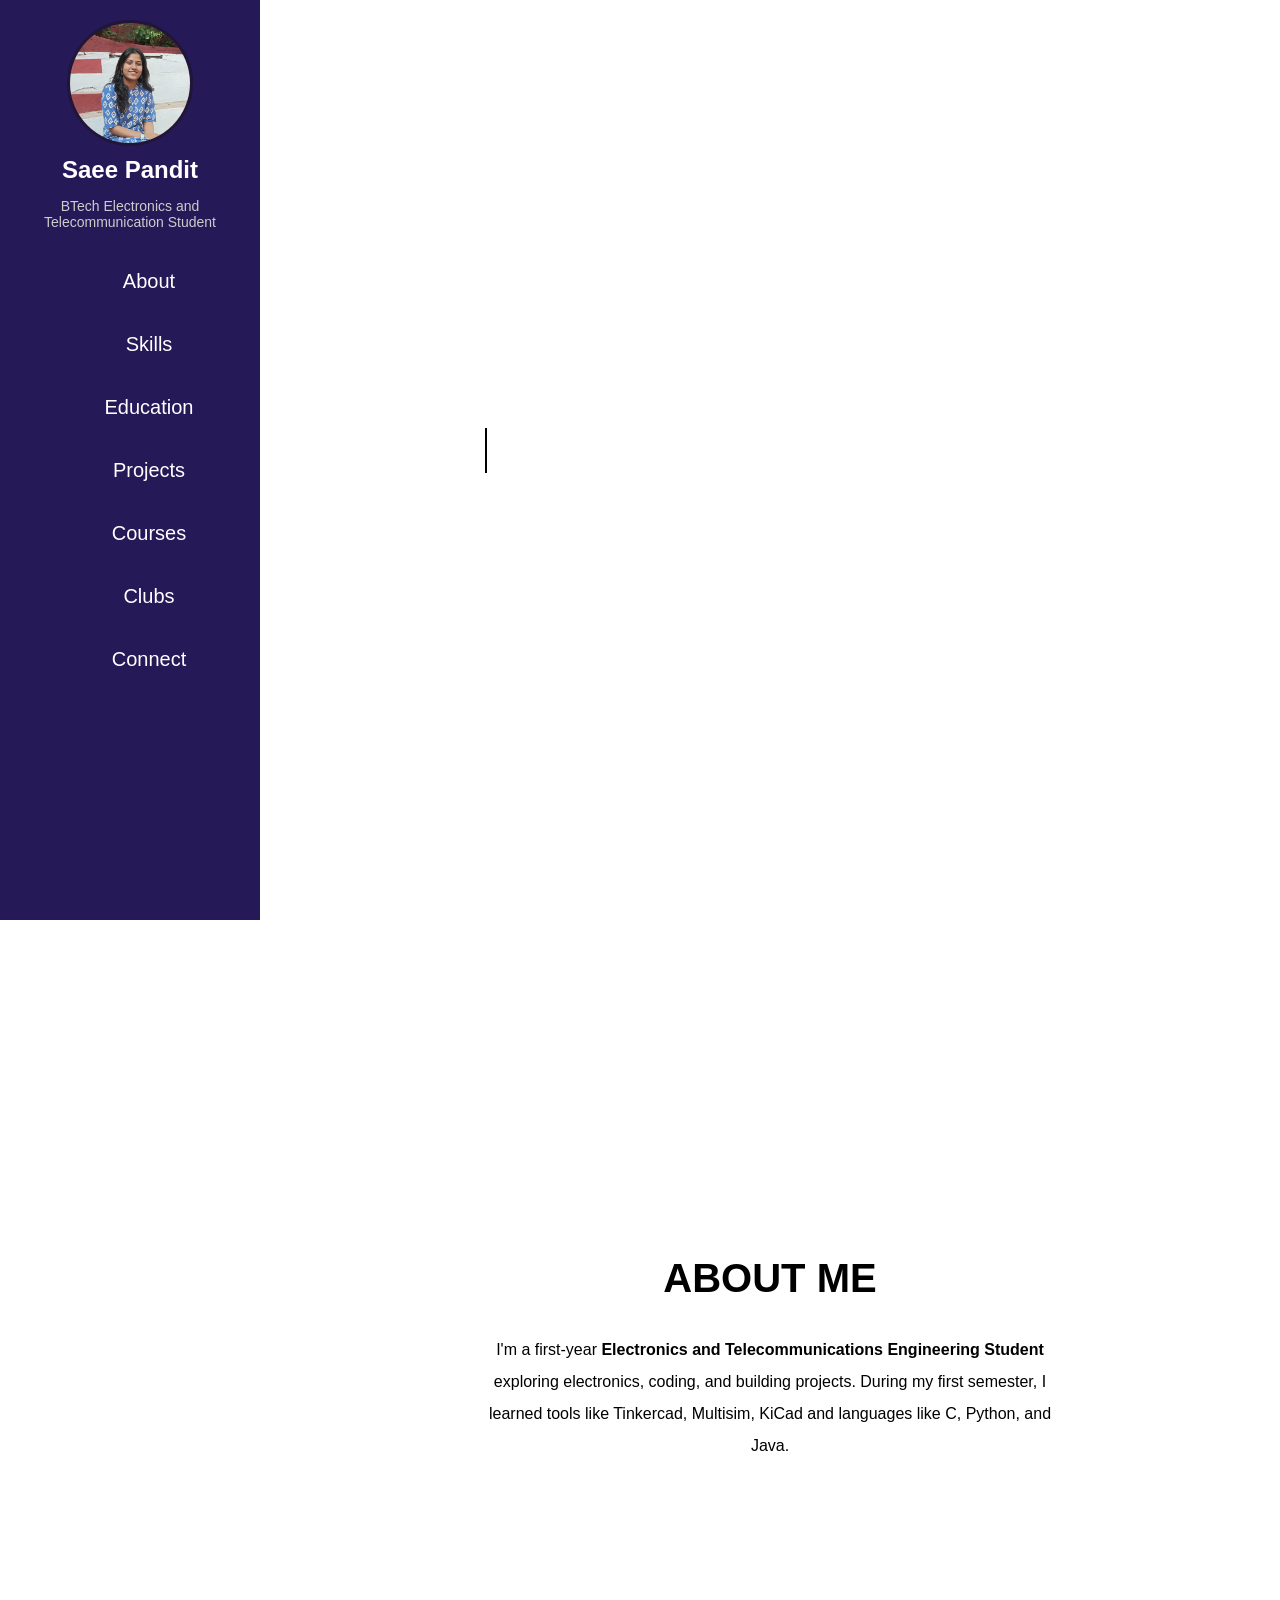
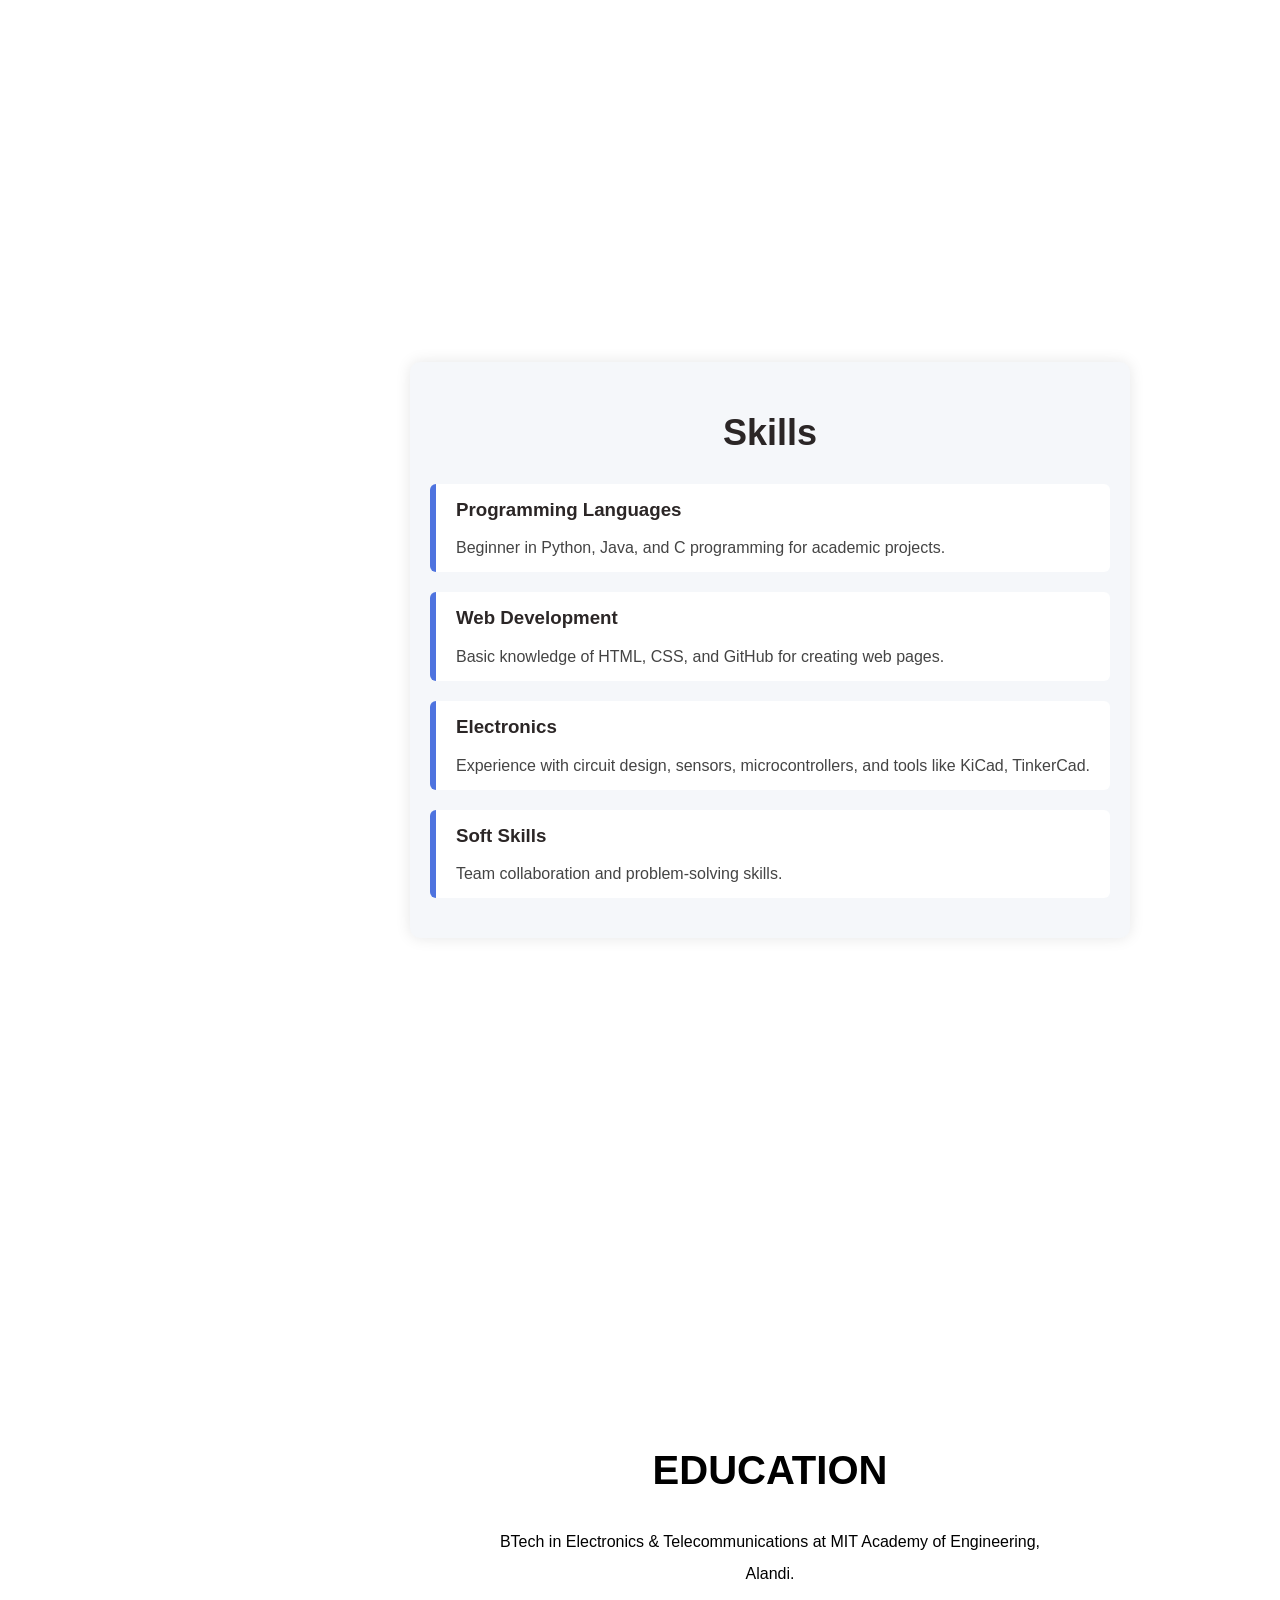
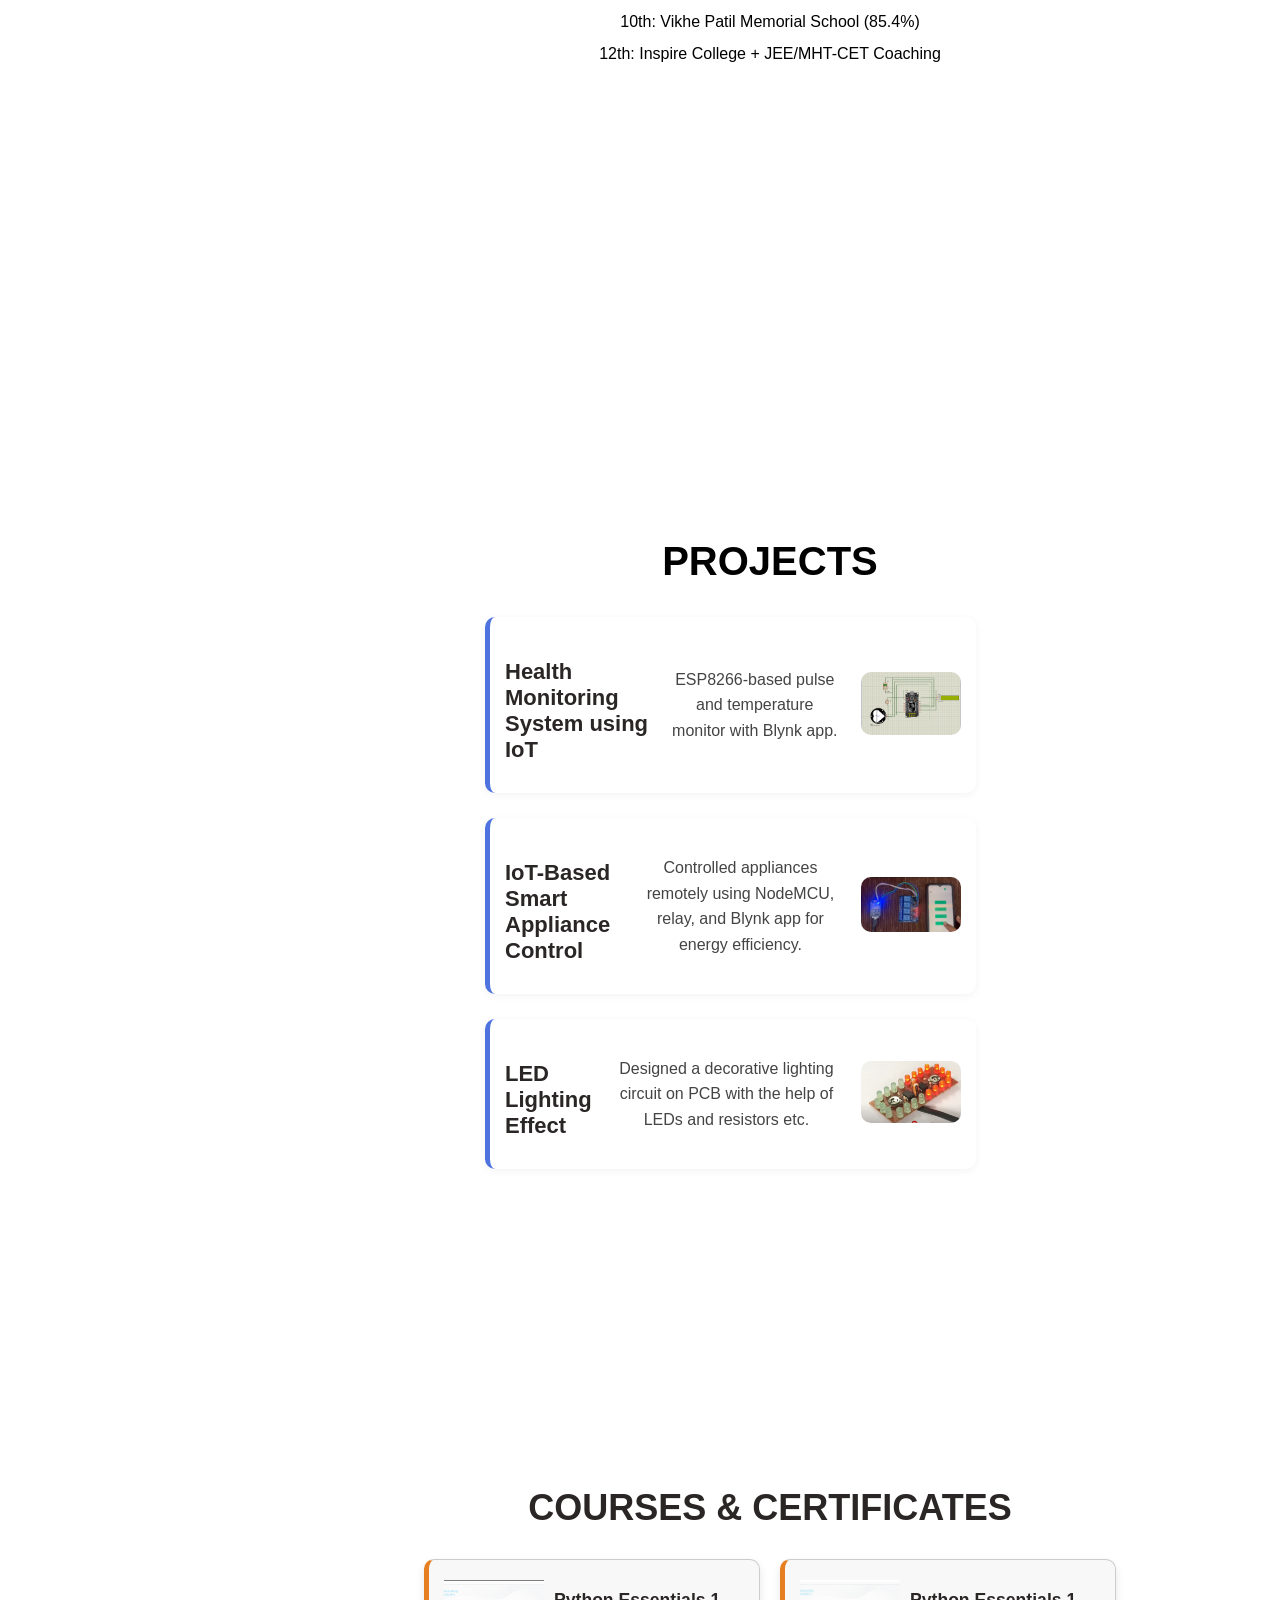
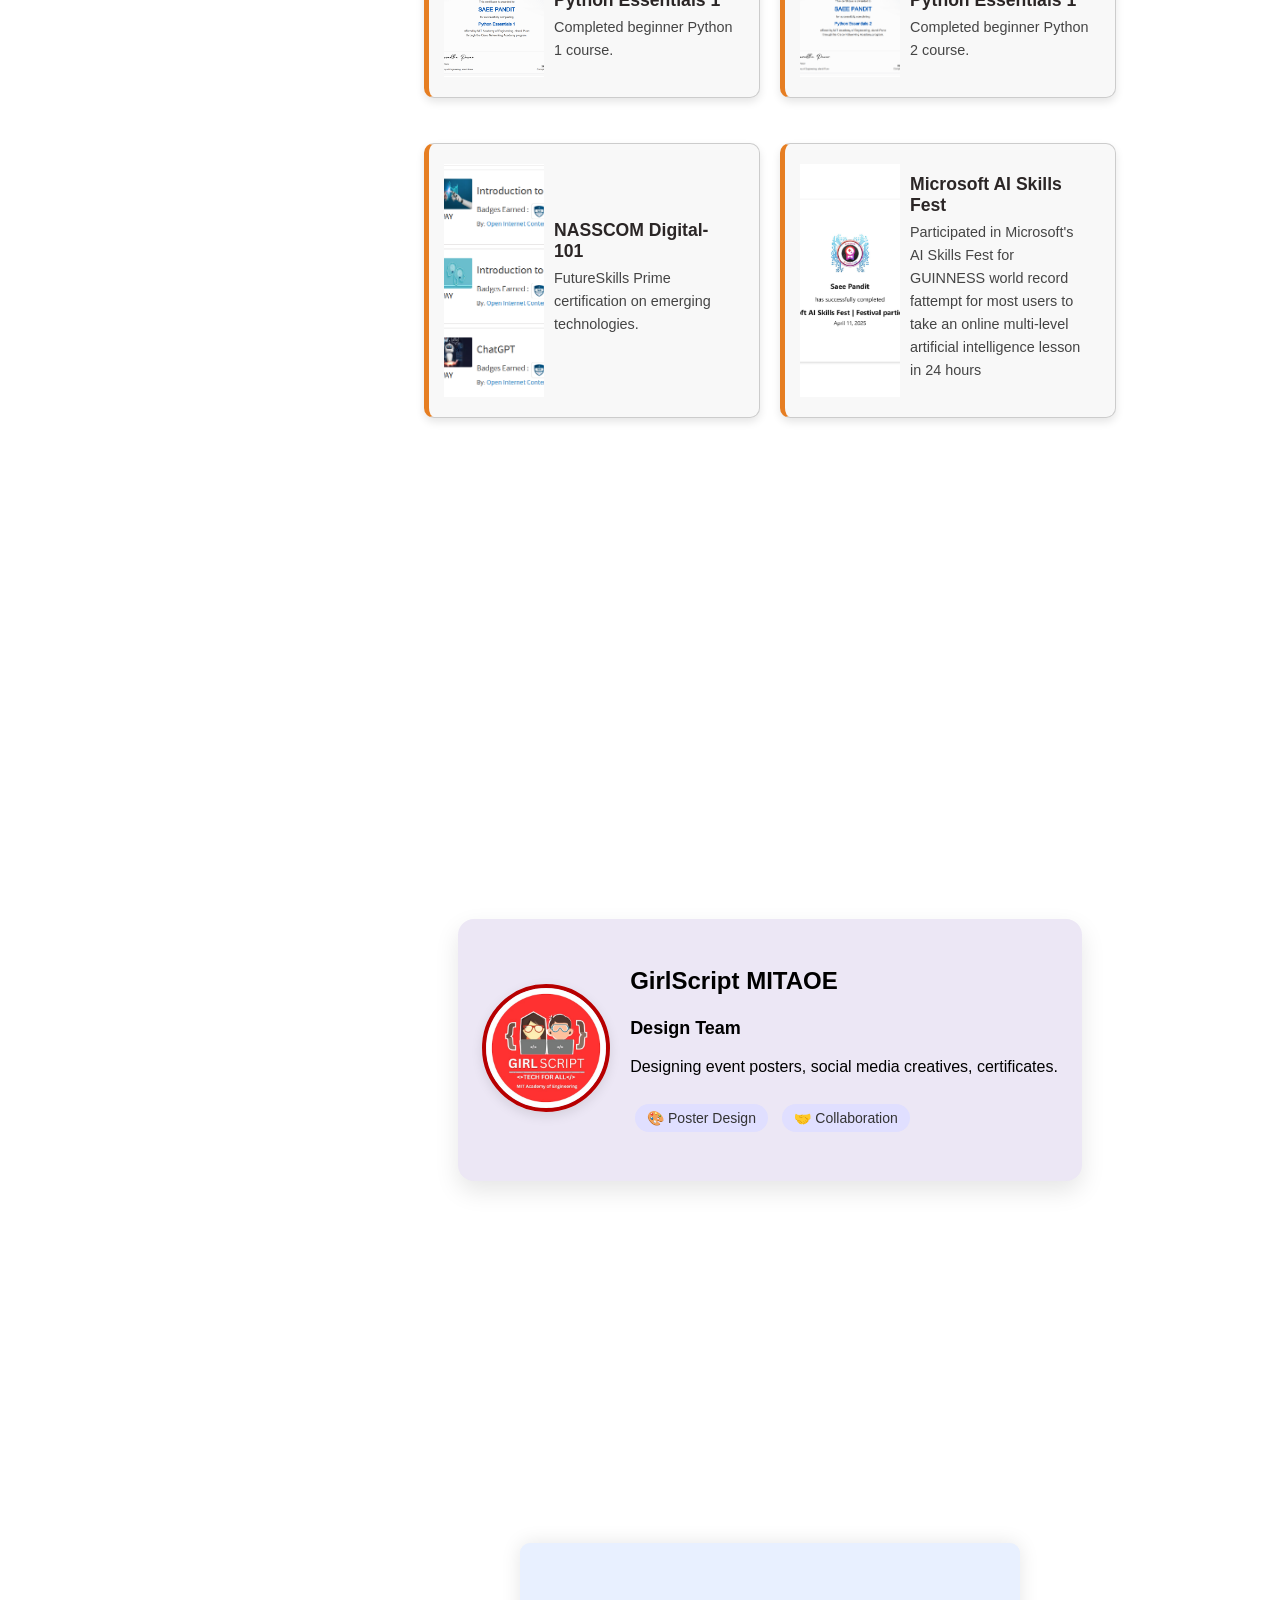
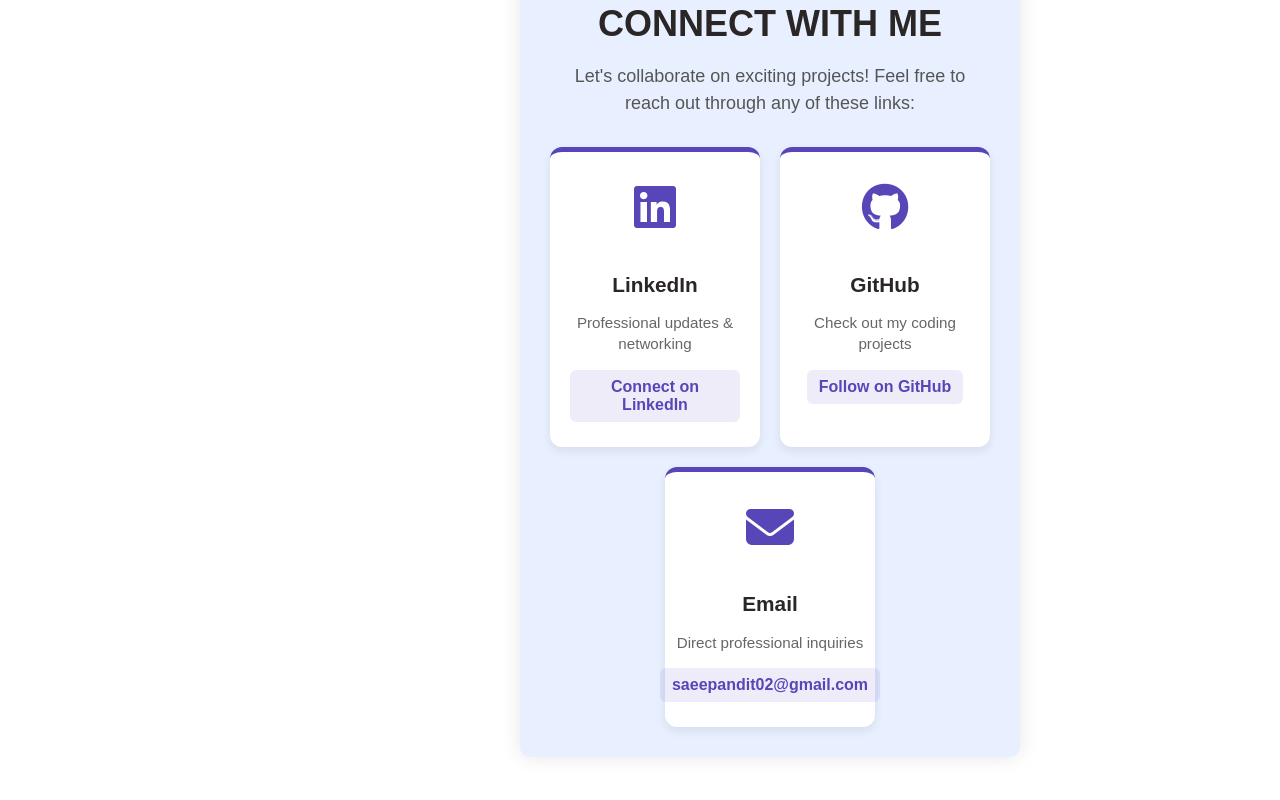
<file: index.html>
<!DOCTYPE html>
<html lang="en">
<head>
	<meta charset="UTF-8">
	<title>Saee Pandit</title>
	<link href="sidebarportfolio.css" rel="stylesheet">
	<style>
		html {
			scroll-behavior: smooth;
		}
	</style>
</head>
<head>
  <link rel="stylesheet" href="https://cdnjs.cloudflare.com/ajax/libs/font-awesome/6.4.0/css/all.min.css">
</head>

<body>
	<nav class="sidebar">
		<div class="profile-pic-placeholder">
			<div class="photo-frame">
				<img src="image3.png" alt="Profile Picture">
			</div>
		</div>
		<h2 class="name">Saee Pandit</h2>
		<p class="title">BTech Electronics and Telecommunication Student</p>
		<ul>
			<li><a href="#about">About</a></li>
			<li><a href="#skills">Skills</a></li>
			<li><a href="#education">Education</a></li>
			<li><a href="#projects">Projects</a></li>
			<li><a href="#courses">Courses</a></li>
			<li><a href="#clubs">Clubs</a></li>
			<li><a href="#contact">Connect</a></li>
		</ul>
	</nav>

	<div class="wrapper">
		<div class="section" id="home">
			<div class="box-area">
				<h1 class="typing-effect centered-text">DIGITAL PORTFOLIO</h1>
			</div>
		</div>

		<div class="section" id="about">
			<div class="box-area">
				<h2>About Me</h2>
				<p>I'm a first-year <b>Electronics and Telecommunications Engineering Student</b> exploring electronics, coding, and building projects. During my first semester, I learned tools like Tinkercad, Multisim, KiCad and languages like C, Python, and Java.</p>
			</div>
		</div>

		<div class="section" id="skills">
			<div class="skills-section">
				<h2>Skills</h2>
				<div class="skill">
					<h3>Programming Languages</h3>
					<p>Beginner in Python, Java, and C programming for academic projects.</p>
				</div>
				<div class="skill">
					<h3>Web Development</h3>
					<p>Basic knowledge of HTML, CSS, and GitHub for creating web pages.</p>
				</div>
				<div class="skill">
					<h3>Electronics</h3>
					<p>Experience with circuit design, sensors, microcontrollers, and tools like KiCad, TinkerCad.</p>
				</div>
				<div class="skill">
					<h3>Soft Skills</h3>
					<p>Team collaboration and problem-solving skills.</p>
				</div>
			</div>
		</div>

		<div class="section" id="education">
			<div class="box-area">
				<h2>Education</h2>
				<p>BTech in Electronics & Telecommunications at MIT Academy of Engineering, Alandi.</p>
				<p>10th: Vikhe Patil Memorial School (85.4%)<br>12th: Inspire College + JEE/MHT-CET Coaching</p>
			</div>
		</div>

<div class="section" id="projects">
  <div class="box-area">
    <h2>Projects</h2>

    <div class="project-card">
      <div class="project-content">
        <h3>Health Monitoring System using IoT</h3>
        <p>ESP8266-based pulse and temperature monitor with Blynk app.</p>
      </div>
      <div class="project-image">
        <img src="iot.jpg" alt="Health Monitoring Image" />
      </div>
    </div>

    <div class="project-card">
      <div class="project-content">
        <h3>IoT-Based Smart Appliance Control</h3>
        <p>Controlled appliances remotely using NodeMCU, relay, and Blynk app for energy efficiency.</p>
      </div>
      <div class="project-image">
        <img src="iotproject.png" alt="Smart Appliance Control Image" />
      </div>
    </div>

    <div class="project-card">
      <div class="project-content">
        <h3>LED Lighting Effect</h3>
        <p>Designed a decorative lighting circuit on PCB with the help of LEDs and resistors etc.</p>
      </div>
      <div class="project-image">
        <img src="ledeffect.png" alt="LED Lighting Image" />
      </div>
    </div>
  </div>
</div>

		<div class="section" id="courses">
			<div class="projects-courses">
				<h2>Courses & Certificates</h2>
				<div class="courses-container">
					<div class="course-card">
						<div class="course-image">
							<img src="python1.png" alt="Python Course">
						</div>
						<div class="course-details">
							<h3>Python Essentials 1 </h3>
							<p>Completed beginner Python 1 course.</p>
						</div>
					</div>

					<div class="course-card">
						<div class="course-image">
							<img src="python2.png" alt="Python Course">
						</div>
						<div class="course-details">
							<h3>Python Essentials 1 </h3>
							<p>Completed beginner Python 2 course.</p>
						</div>
					</div>

					<div class="course-card">
						<div class="course-image">
							<img src="image4.png" alt="KiCad Course">
						</div>
						<div class="course-details">
							<h3>NASSCOM Digital-101</h3>
							<p>FutureSkills Prime certification on emerging technologies.</p>
						</div>
					</div>

					<div class="course-card">
						<div class="course-image">
							<img src="certificate.jpg" alt="Microsoft AI skills Fest">
						</div>
						<div class="course-details">
							<h3>Microsoft AI Skills Fest</h3>
							<p>Participated in Microsoft's AI Skills Fest for GUINNESS world record fattempt for most users to take an online multi-level artificial intelligence lesson in 24 hours</p>
						</div>
					</div>
				</div>
			</div>
		</div>

		<div class="section" id="clubs">
			<div class="club-card">
				<div class="card-image">
					<img src="gslogo.png" alt="Club Image" />
				</div>
				<div class="card-content">
					<h3>GirlScript MITAOE</h3>
					<h4>Design Team</h4>
					<p>Designing event posters, social media creatives, certificates.</p>
					<div class="tags">
						<span class="tag">🎨 Poster Design</span>
						<span class="tag">🤝 Collaboration</span>
					</div>
				</div>
			</div>
		</div>

		<div class="section" id="contact">
    <div class="section" id="contact">
    <div class="contact-section">
        <h2>Connect With Me</h2>
        <p class="contact-intro">Let's collaborate on exciting projects! Feel free to reach out through any of these links:</p>
        
        <div class="contact-cards-container">
            <!-- LinkedIn Card -->
            <div class="contact-card">
                <div class="contact-icon">
                    <i class="fab fa-linkedin fa-3x"></i>
                </div>
                <div class="contact-info">
                    <h3>LinkedIn</h3>
                    <p>Professional updates & networking</p>
                    <a href="https://www.linkedin.com/in/saee-pandit-811321278" target="_blank" class="contact-link">Connect on LinkedIn</a>
                </div>
            </div>
            
            <!-- GitHub Card -->
            <div class="contact-card">
                <div class="contact-icon">
                    <i class="fab fa-github fa-3x"></i>
                </div>
                <div class="contact-info">
                    <h3>GitHub</h3>
                    <p>Check out my coding projects</p>
                    <a href="https://github.com/YOUR-USERNAME" target="_blank" class="contact-link">Follow on GitHub</a>
                </div>
            </div>
            
            <!-- Email Card -->
            <div class="contact-card">
                <div class="contact-icon">
                    <i class="fas fa-envelope fa-3x"></i>
                </div>
                <div class="contact-info">
                    <h3>Email</h3>
                    <p>Direct professional inquiries</p>
                    <a href="mailto:saeepandit02@gmail.com" class="contact-link">saeepandit02@gmail.com</a>
                </div>
            </div>
            
                </div>
            </div>
        </div>
    </div>
</div>
</section>

</div>

			</div>
		</div>
	</div>
</body>
</html>
</file>
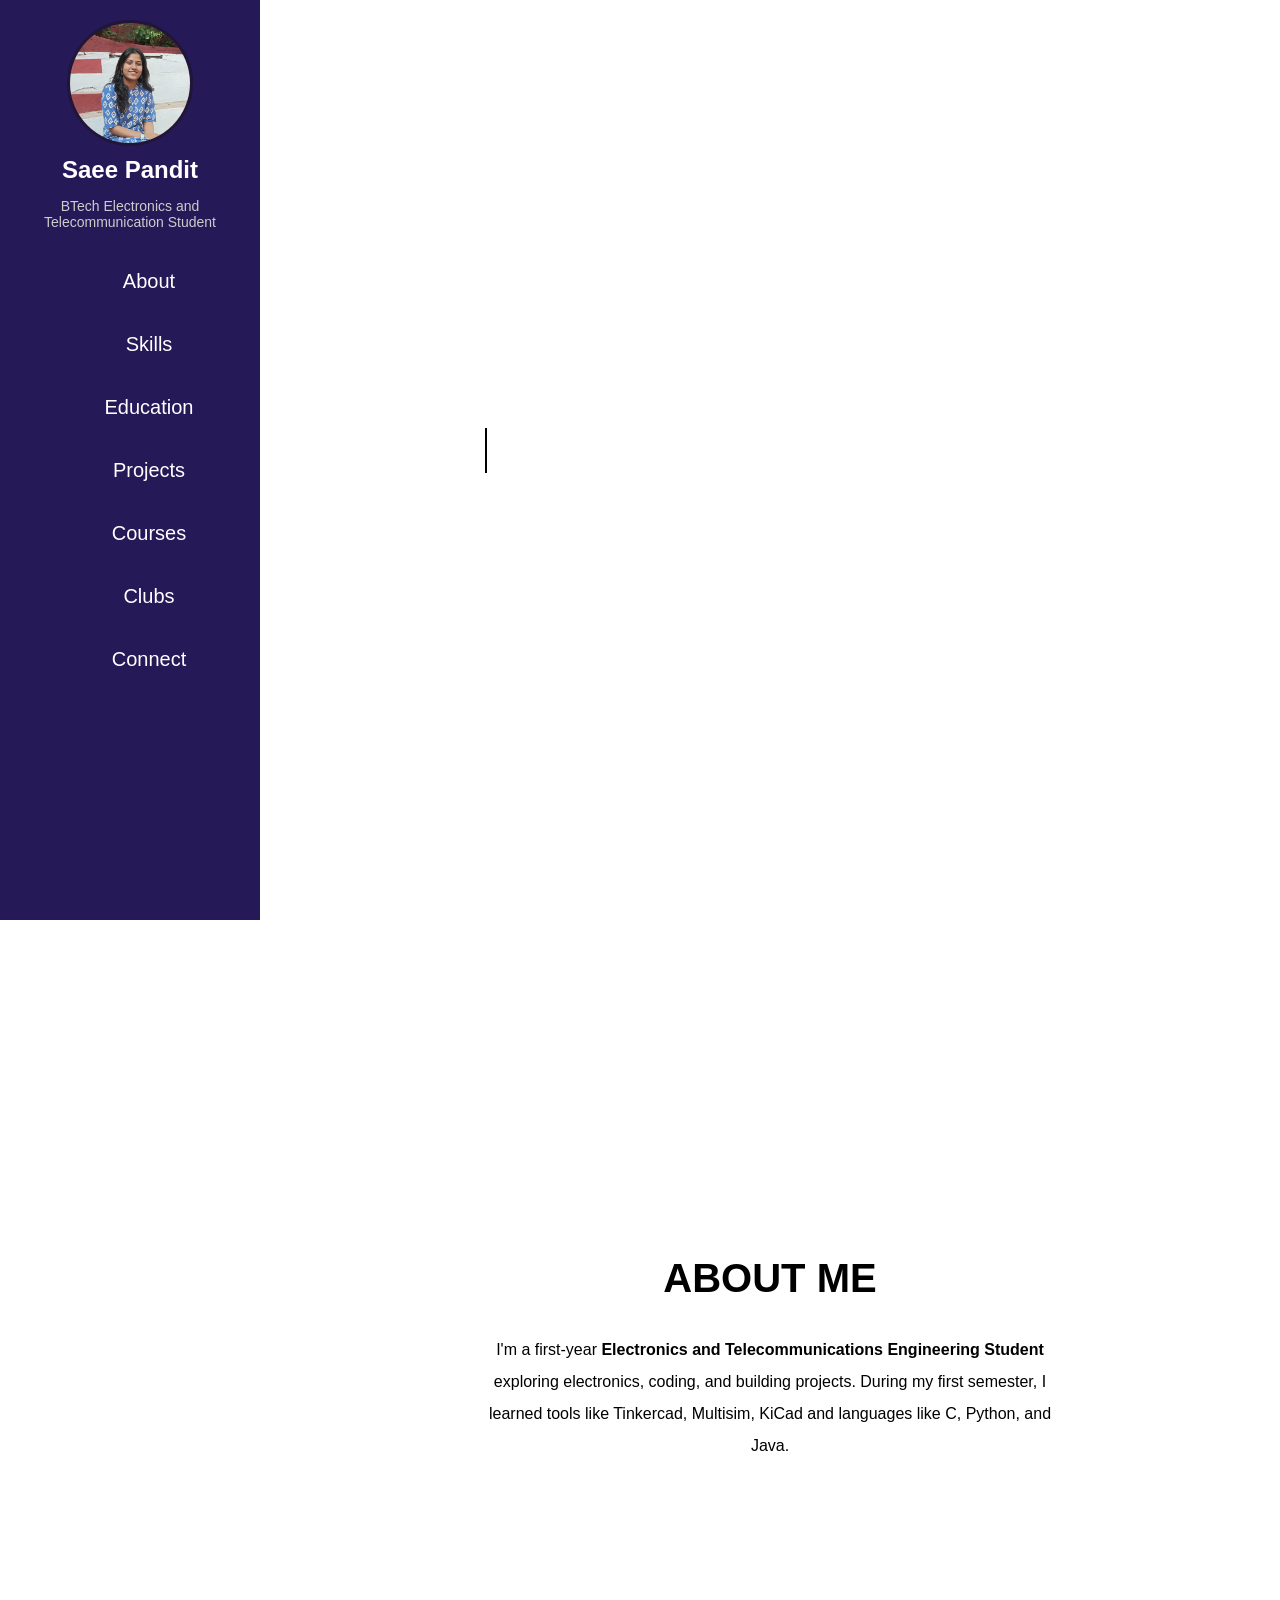
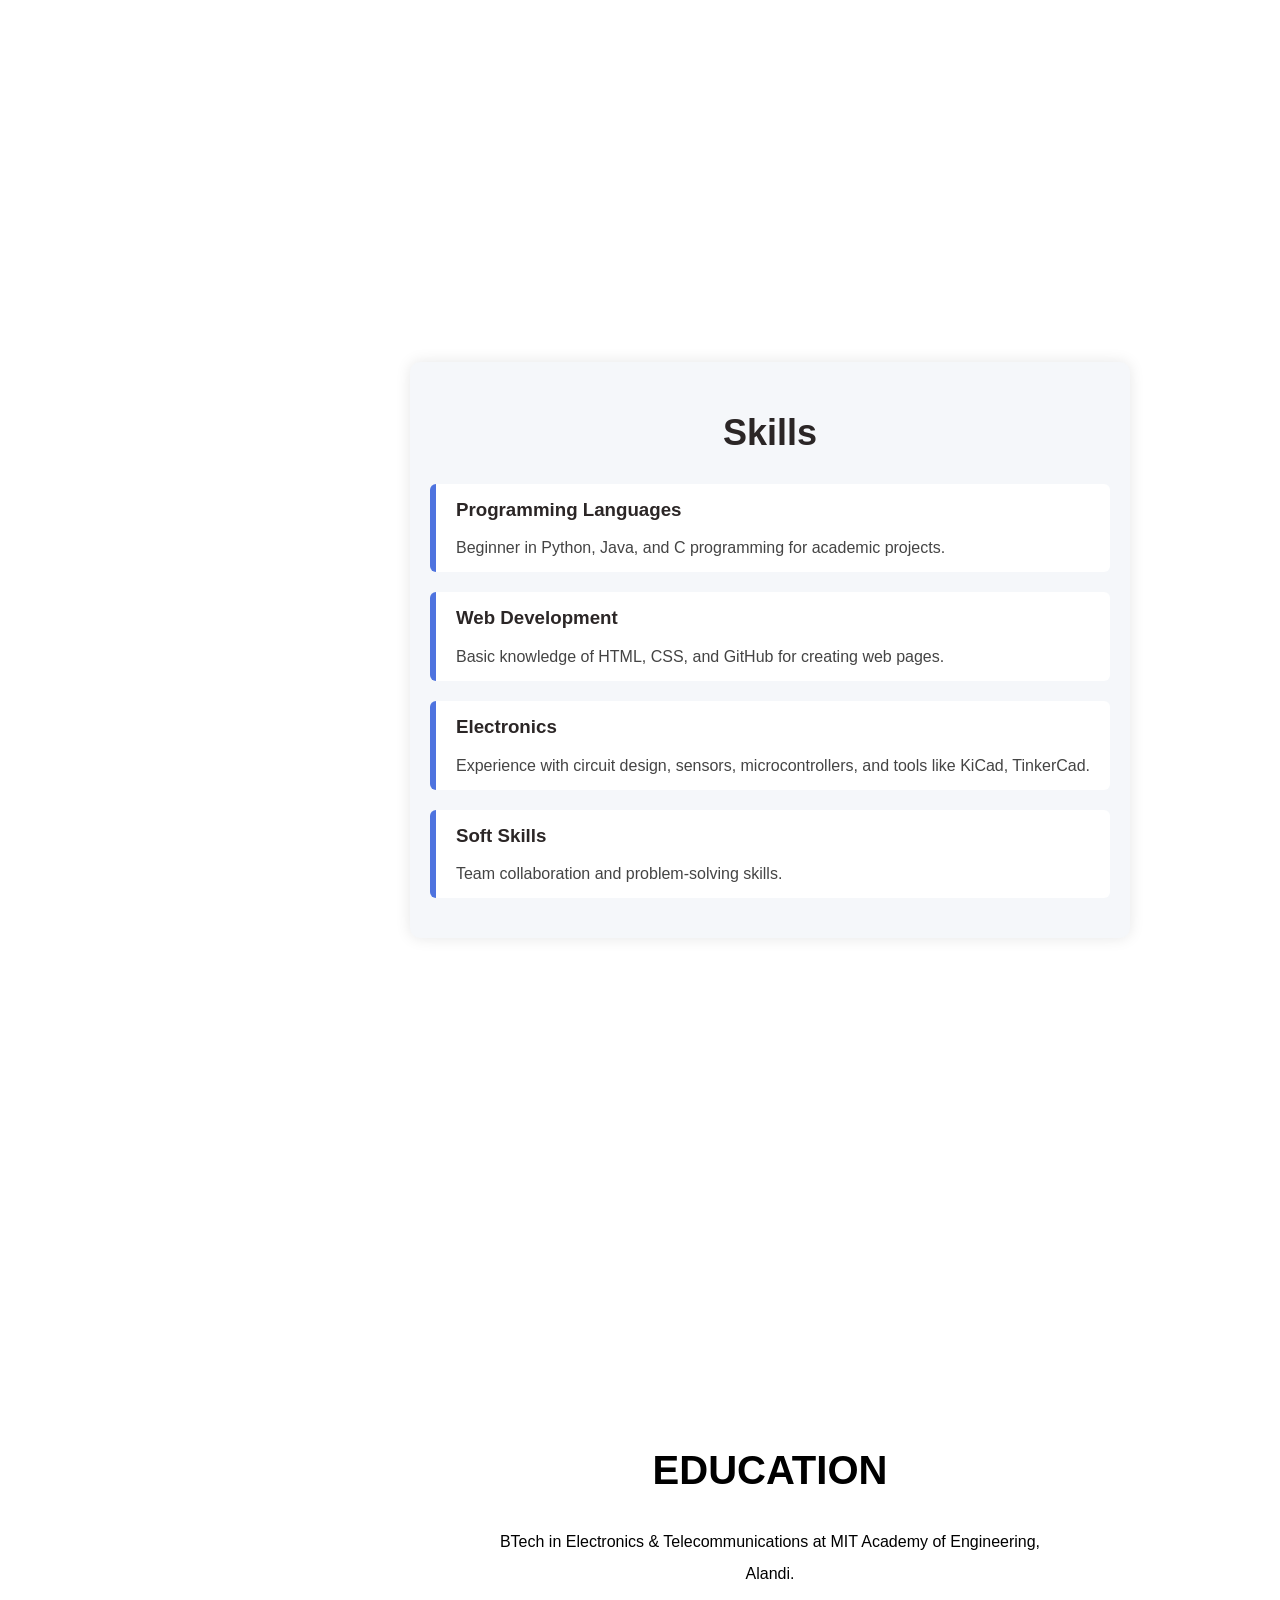
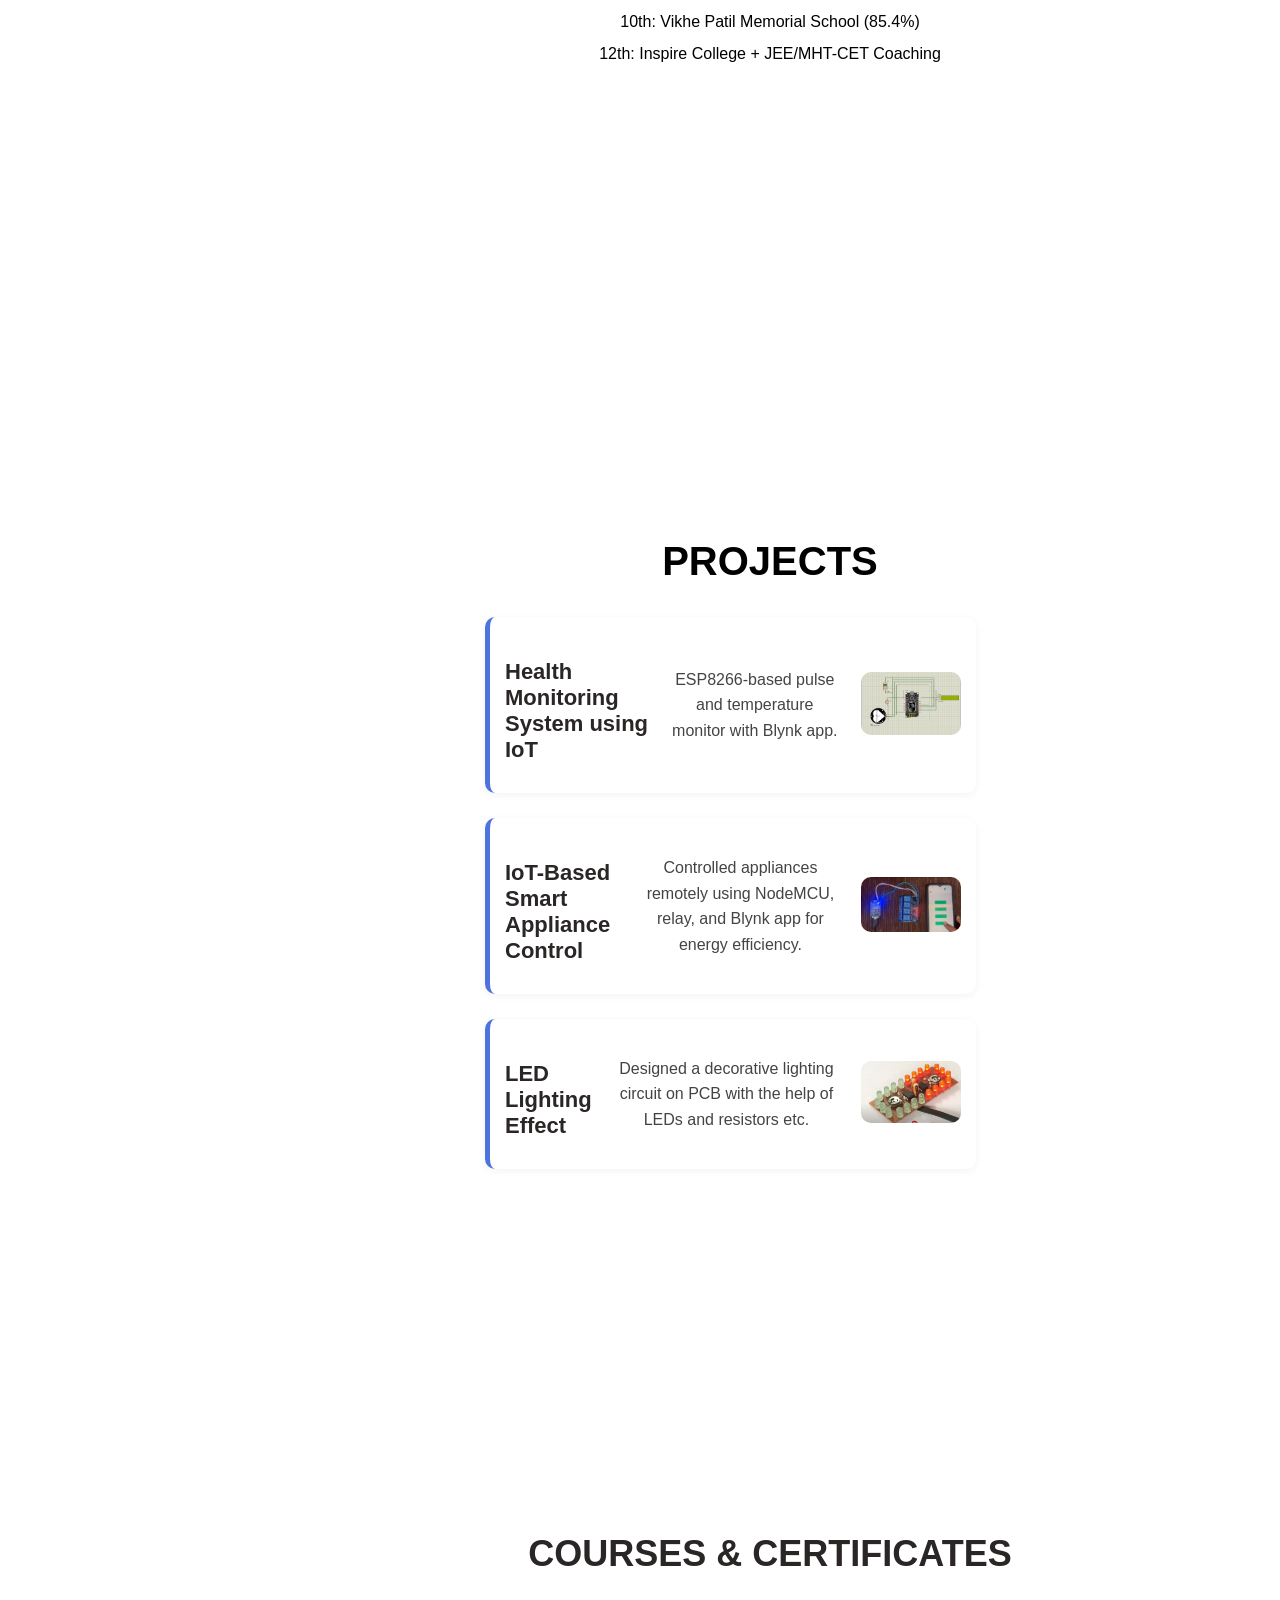
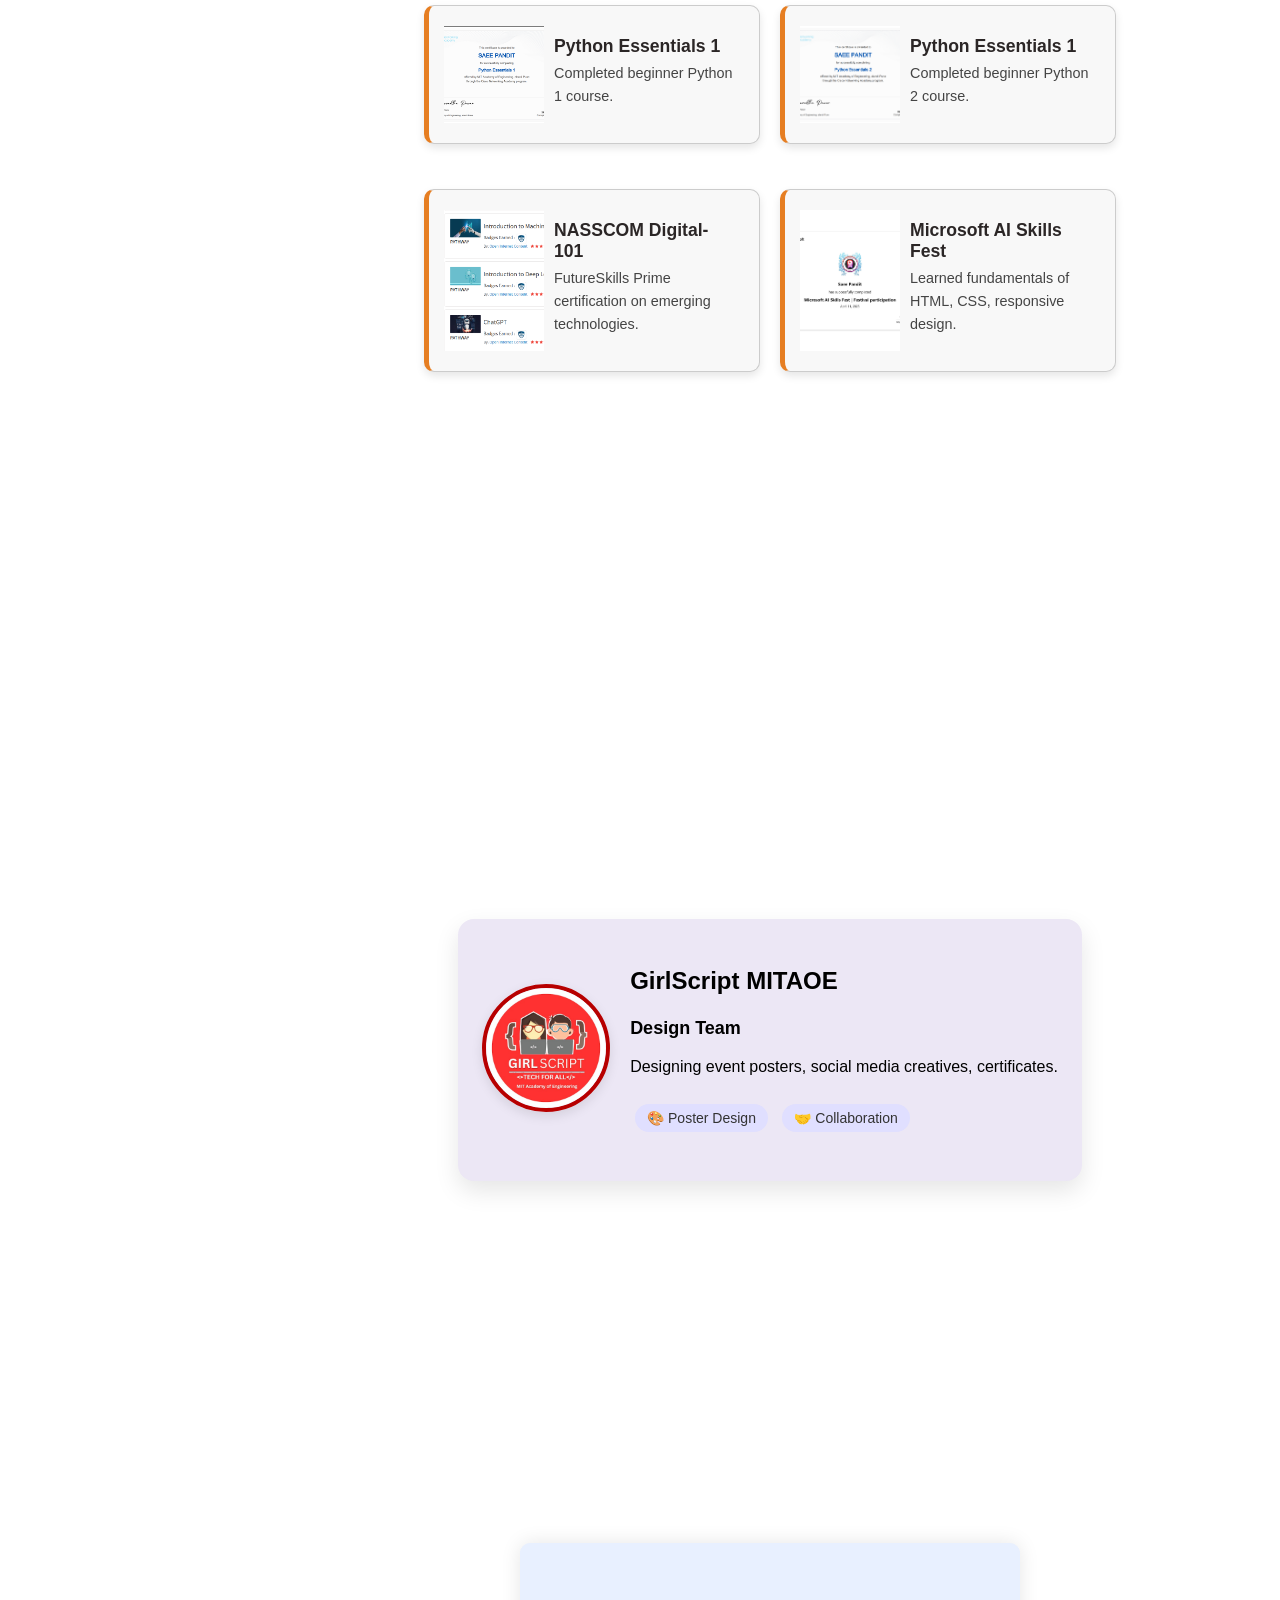
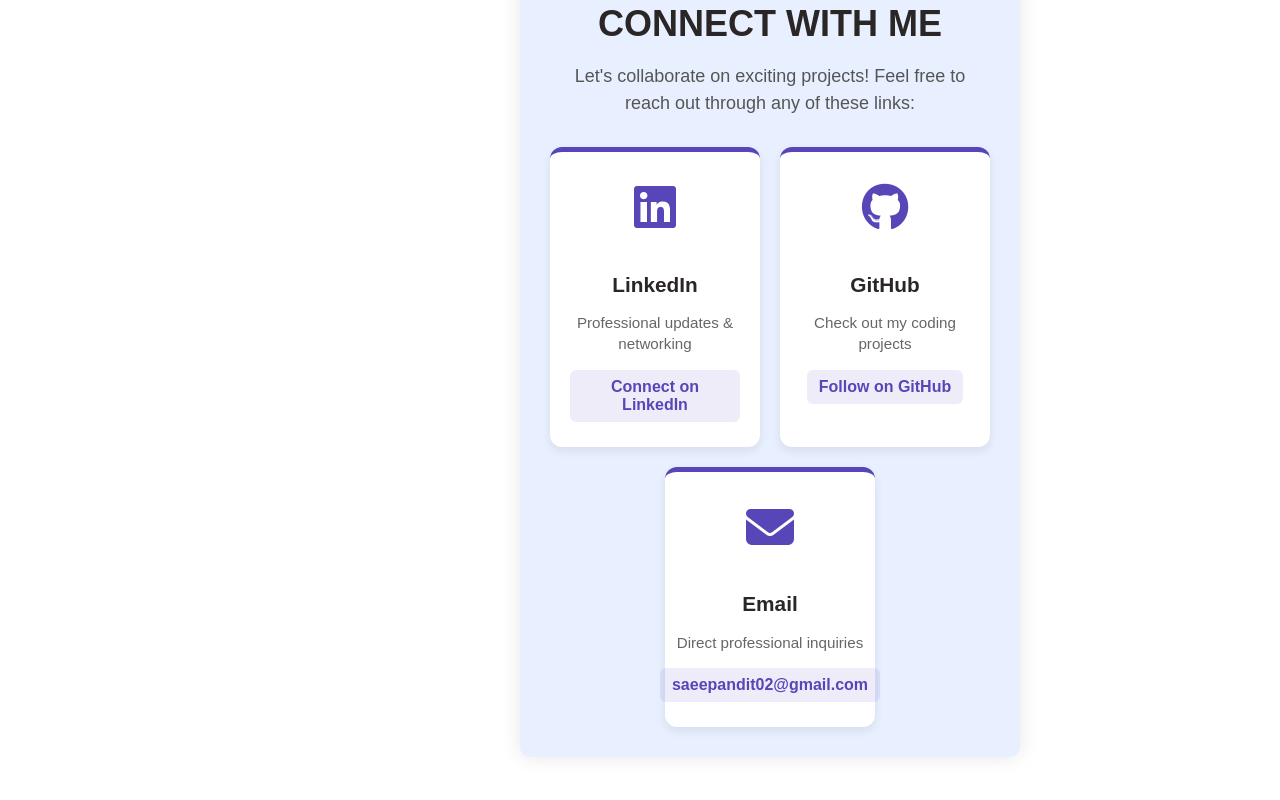
<file: sidebarportfolio.html>
<!DOCTYPE html>
<html lang="en">
<head>
	<meta charset="UTF-8">
	<title>Saee Pandit</title>
	<link href="sidebarportfolio.css" rel="stylesheet">
	<style>
		html {
			scroll-behavior: smooth;
		}
	</style>
</head>
<head>
  <link rel="stylesheet" href="https://cdnjs.cloudflare.com/ajax/libs/font-awesome/6.4.0/css/all.min.css">
</head>

<body>
	<nav class="sidebar">
		<div class="profile-pic-placeholder">
			<div class="photo-frame">
				<img src="image3.png" alt="Profile Picture">
			</div>
		</div>
		<h2 class="name">Saee Pandit</h2>
		<p class="title">BTech Electronics and Telecommunication Student</p>
		<ul>
			<li><a href="#about">About</a></li>
			<li><a href="#skills">Skills</a></li>
			<li><a href="#education">Education</a></li>
			<li><a href="#projects">Projects</a></li>
			<li><a href="#courses">Courses</a></li>
			<li><a href="#clubs">Clubs</a></li>
			<li><a href="#contact">Connect</a></li>
		</ul>
	</nav>

	<div class="wrapper">
		<div class="section" id="home">
			<div class="box-area">
				<h1 class="typing-effect centered-text">DIGITAL PORTFOLIO</h1>
			</div>
		</div>

		<div class="section" id="about">
			<div class="box-area">
				<h2>About Me</h2>
				<p>I'm a first-year <b>Electronics and Telecommunications Engineering Student</b> exploring electronics, coding, and building projects. During my first semester, I learned tools like Tinkercad, Multisim, KiCad and languages like C, Python, and Java.</p>
			</div>
		</div>

		<div class="section" id="skills">
			<div class="skills-section">
				<h2>Skills</h2>
				<div class="skill">
					<h3>Programming Languages</h3>
					<p>Beginner in Python, Java, and C programming for academic projects.</p>
				</div>
				<div class="skill">
					<h3>Web Development</h3>
					<p>Basic knowledge of HTML, CSS, and GitHub for creating web pages.</p>
				</div>
				<div class="skill">
					<h3>Electronics</h3>
					<p>Experience with circuit design, sensors, microcontrollers, and tools like KiCad, TinkerCad.</p>
				</div>
				<div class="skill">
					<h3>Soft Skills</h3>
					<p>Team collaboration and problem-solving skills.</p>
				</div>
			</div>
		</div>

		<div class="section" id="education">
			<div class="box-area">
				<h2>Education</h2>
				<p>BTech in Electronics & Telecommunications at MIT Academy of Engineering, Alandi.</p>
				<p>10th: Vikhe Patil Memorial School (85.4%)<br>12th: Inspire College + JEE/MHT-CET Coaching</p>
			</div>
		</div>

<div class="section" id="projects">
  <div class="box-area">
    <h2>Projects</h2>

    <div class="project-card">
      <div class="project-content">
        <h3>Health Monitoring System using IoT</h3>
        <p>ESP8266-based pulse and temperature monitor with Blynk app.</p>
      </div>
      <div class="project-image">
        <img src="iot.jpg" alt="Health Monitoring Image" />
      </div>
    </div>

    <div class="project-card">
      <div class="project-content">
        <h3>IoT-Based Smart Appliance Control</h3>
        <p>Controlled appliances remotely using NodeMCU, relay, and Blynk app for energy efficiency.</p>
      </div>
      <div class="project-image">
        <img src="iotproject.png" alt="Smart Appliance Control Image" />
      </div>
    </div>

    <div class="project-card">
      <div class="project-content">
        <h3>LED Lighting Effect</h3>
        <p>Designed a decorative lighting circuit on PCB with the help of LEDs and resistors etc.</p>
      </div>
      <div class="project-image">
        <img src="ledeffect.png" alt="LED Lighting Image" />
      </div>
    </div>
  </div>
</div>

		<div class="section" id="courses">
			<div class="projects-courses">
				<h2>Courses & Certificates</h2>
				<div class="courses-container">
					<div class="course-card">
						<div class="course-image">
							<img src="python1.png" alt="Python Course">
						</div>
						<div class="course-details">
							<h3>Python Essentials 1 </h3>
							<p>Completed beginner Python 1 course.</p>
						</div>
					</div>

					<div class="course-card">
						<div class="course-image">
							<img src="python2.png" alt="Python Course">
						</div>
						<div class="course-details">
							<h3>Python Essentials 1 </h3>
							<p>Completed beginner Python 2 course.</p>
						</div>
					</div>

					<div class="course-card">
						<div class="course-image">
							<img src="image4.png" alt="KiCad Course">
						</div>
						<div class="course-details">
							<h3>NASSCOM Digital-101</h3>
							<p>FutureSkills Prime certification on emerging technologies.</p>
						</div>
					</div>

					<div class="course-card">
						<div class="course-image">
							<img src="certificate.jpg" alt="Microsoft AI skills Fest">
						</div>
						<div class="course-details">
							<h3>Microsoft AI Skills Fest</h3>
							<p>Learned fundamentals of HTML, CSS, responsive design.</p>
						</div>
					</div>
				</div>
			</div>
		</div>

		<div class="section" id="clubs">
			<div class="club-card">
				<div class="card-image">
					<img src="gslogo.png" alt="Club Image" />
				</div>
				<div class="card-content">
					<h3>GirlScript MITAOE</h3>
					<h4>Design Team</h4>
					<p>Designing event posters, social media creatives, certificates.</p>
					<div class="tags">
						<span class="tag">🎨 Poster Design</span>
						<span class="tag">🤝 Collaboration</span>
					</div>
				</div>
			</div>
		</div>

		<div class="section" id="contact">
    <div class="section" id="contact">
    <div class="contact-section">
        <h2>Connect With Me</h2>
        <p class="contact-intro">Let's collaborate on exciting projects! Feel free to reach out through any of these links:</p>
        
        <div class="contact-cards-container">
            <!-- LinkedIn Card -->
            <div class="contact-card">
                <div class="contact-icon">
                    <i class="fab fa-linkedin fa-3x"></i>
                </div>
                <div class="contact-info">
                    <h3>LinkedIn</h3>
                    <p>Professional updates & networking</p>
                    <a href="https://www.linkedin.com/in/saee-pandit-811321278" target="_blank" class="contact-link">Connect on LinkedIn</a>
                </div>
            </div>
            
            <!-- GitHub Card -->
            <div class="contact-card">
                <div class="contact-icon">
                    <i class="fab fa-github fa-3x"></i>
                </div>
                <div class="contact-info">
                    <h3>GitHub</h3>
                    <p>Check out my coding projects</p>
                    <a href="https://github.com/YOUR-USERNAME" target="_blank" class="contact-link">Follow on GitHub</a>
                </div>
            </div>
            
            <!-- Email Card -->
            <div class="contact-card">
                <div class="contact-icon">
                    <i class="fas fa-envelope fa-3x"></i>
                </div>
                <div class="contact-info">
                    <h3>Email</h3>
                    <p>Direct professional inquiries</p>
                    <a href="mailto:saeepandit02@gmail.com" class="contact-link">saeepandit02@gmail.com</a>
                </div>
            </div>
            
                </div>
            </div>
        </div>
    </div>
</div>
</section>

</div>

			</div>
		</div>
	</div>
</body>
</html>
</file>
<file: sidebarportfolio.css>
body {
	margin: 0;
	padding: 0;
	font-family: 'Montserrat', sans-serif;
	background: rgb(249, 185, 191)rgb(236, 229, 216);
}

.sidebar {
	width: 260px;
	height: 100vh;
	background-color: rgb(37, 25, 88);
	color: white;
	position: fixed;
	top: 0;
	left: 0;
	padding-top: 20px;
	text-align: center;
}

.profile-pic-placeholder {
	display: flex;
	justify-content: center;
	align-items: center;
	margin-bottom: 10px;
}

.photo-frame {
	width: 120px;
	height: 120px;
	border-radius: 50%;
	border: 3px solid rgb(33, 22, 56);
	overflow: hidden;
	background-color: rgb(100, 77, 176);
}

.photo-frame img {
	width: 100%;
	height: 100%;
	object-fit: cover;
	display: block;
}

.name {
	font-size: 1.5em;
	font-weight: bold;
	margin-top: 10px;
	margin-bottom: 5px;
}

.title {
	font-size: 14px;
	color: #ccc;
	margin-bottom: 20px;
}

nav ul {
	margin: 0;
	padding: 0;
	list-style: none;
}

nav ul li a {
	display: block;
	text-decoration: none;
	font-size: 20px;
	color: white;
	position: relative;
	padding: 20px 0 20px 38px;
	transition: all 300ms ease-in-out;
}

nav ul li a:before {
	content: '';
	position: absolute;
	top: 0;
	right: 0;
	width: 0%;
	height: 100%;
	background: rgb(86, 70, 183);
	border-radius: 40px 0px 0px 40px;
	z-index: -1;
	transition: all 300ms ease-in-out;
}

nav ul li a:hover {
	color: white;
}

nav ul li a:hover:before {
	width: 95%;
}

.wrapper {
	margin-left: 260px;
	display: flex;
	flex-direction: column;
	align-items: center;
	
}

.section {
  display: flex;
  justify-content: center;
  align-items: center;
  min-height: 100vh;
  width: calc(100% - 260px);
}


.box-area {
	width: 75%;
	max-width: 900px;
	margin: 0 auto;
	padding: 20px;
}

.box-area h2 {
	text-transform: uppercase;
	font-size: 40px;
	text-align: center;
	
}

.box-area p {
	line-height: 2;
	text-align: center;
}

.box-area ul {
	list-style-type: square;
	text-align: left;
	margin-top: 1rem;
	padding-left: 20px;
	font-size: 18px;
}

.subskills {
	list-style-type: circle;
	margin-left: 40px;
}

.skills-section {
	margin: 40px auto;
	padding: 20px;
	max-width: 800px;
	font-family: Arial, sans-serif;
	background-color: #f5f7fa;
	border-radius: 10px;
	box-shadow: 0 0 15px rgba(0,0,0,0.1);
}

.skills-section h2 {
	text-align: center;
	font-size: 36px;
	color: #2b2626;
	margin-bottom: 30px;
}

.skill:hover {
	transform: translateY(-5px);
	transition: transform 0.2s ease-in-out;
}

.skill {
	background-color: #fff;
	border-left: 6px solid #4e73df;
	padding: 15px 20px;
	margin-bottom: 20px;
	border-radius: 6px;
}

.skill h3 {
	margin-top: 0;
	color: #2b2626;
}

.skill p {
	margin: 5px 0 0;
	font-size: 16px;
	color: #444;
}



.projects-courses h2 {
	font-size: 36px;
	color: #2b2626;
	text-align: center;
	margin-bottom: 30px;
	text-transform: uppercase;
}

.course-card {
	background-color: #ffffff;
	border-left: 5px solid #4e73df;
	border-radius: 10px;
	padding: 20px 15px;
	margin-bottom: 25px;
	box-shadow: 0 2px 8px rgba(0, 0, 0, 0.05);
	transition: transform 0.2s ease-in-out;
	border-left: 5px solid #e67e22;
	display: flex;
	width: 300px;
	border: 1px solid #ccc;
	border-left: 5px solid #e67e22;
	border-radius: 10px;
	overflow: hidden;
	background-color: #f8f8f8;
	box-shadow: 0 4px 8px rgba(0, 0, 0, 0.1);
	transition: transform 0.2s ease-in-out;

}

.course-card:hover {
	transform: translateY(-5px);
}

.project-card h3, .course-card h3 {
	font-size: 22px;
	margin-bottom: 10px;
	color: #2b2626;
}

.project-card p, .course-card p {
	font-size: 16px;
	color: #444;
	line-height: 1.6;
}



.course-card a {
	display: inline-block;
	margin-top: 10px;
	color: #4e73df;
	font-weight: bold;
	text-decoration: underline;
}

.course-card a:hover {
	color: #2b2626;
}

.courses-container {
	display: flex;
	flex-wrap: wrap;
	justify-content: center;
	gap: 20px;
	margin-top: 30px;
}

.course-image img {
	width: 100px;
	height: 100%;
	object-fit: cover;
}

.course-details {
	padding: 10px;
	display: flex;
	flex-direction: column;
	justify-content: center;
	text-align: left;
}

.course-details h3 {
	margin: 0;
	font-size: 1.1em;
	color: #2b2626;
}

.course-details p {
	font-size: 0.9em;
	margin: 5px 0;
}

.course-details a {
	color: #007bff;
	text-decoration: none;
	font-size: 0.85em;
	margin-top: 5px;
}

.projects-courses {
	max-width: 5000px;
	margin: 10px;
	padding: 10px;
	text-align: center;
}

.projects {
	display: flex;
	flex-direction: column;
	align-items: center;
	gap: 20px;
}

.project-card {
	display: flex;
	align-items: center;
	background: white;
	padding: 20px;
	border-radius: 12px;
	box-shadow: 0 4px 12px rgba(0,0,0,0.1);
	width: 80%;
	max-width: 800px;
	gap: 20px;
	background-color: #ffffff;
	border-left: 5px solid #4e73df;
	border-radius: 10px;
	padding: 20px 15px;
	margin-bottom: 25px;
	box-shadow: 0 2px 8px rgba(0, 0, 0, 0.05);
	transition: transform 0.2s ease-in-out;

}

.project-image img {
	width: 100px;
	height: 100px;
	border-radius: 10px;
	object-fit: contain;
	max-width: 300px;
	height: auto;
	border-radius: 10px;
}

.project-details {
	flex: 1;
}

.project-details h3 {
	margin-top: 0;
	font-size: 1.5em;
}

.project-details p {
	margin-top: 10px;
	font-size: 1em;
	color: #555;
}

.project-content {
	display: flex;
	align-items: center;
	justify-content: space-between;
	gap: 20px;
}

.project-text {
	flex: 1;
}

.club-card:hover {
	transform: scale(1.02);
}

.club-card h3 {
	font-size: 24px;
	color: #000000;
	margin-bottom: 5px;
}

.club-card h4 {
	font-size: 18px;
	color: #000000;
	margin-bottom: 15px;
}

.club-card p {
	font-size: 16px;
	color: #000000;
	line-height: 1.5;
}

.tags {
	margin: 20px 0;
}

.tag {
	display: inline-block;
	background-color: #e0dfff;
	color: #333;
	padding: 6px 12px;
	border-radius: 20px;
	font-size: 14px;
	margin: 5px;
}



.main-content {
	margin-left: 25px;
	padding: 20px;
	display: flex;
	flex-direction: column;
	align-items: center;
}

#clubs .box-area {
	display: flex;
	flex-direction: column;
	align-items: center;
	justify-content: center;
	padding: 20px;
	box-sizing: border-box;
	width: 100%;
}
.club-card {
  max-width: 700px;
  margin: 50px ;
  padding: 30px;
  background-color: rgba(92, 87, 87, 0);
  border-radius: 6px;
  box-shadow: 0 8px 20px rgba(0, 0, 0, 0.1);
  transition: transform 0.3s ease;	
  display: flex;
  align-items: center;
  gap: 20px;
  background-color:  rgb(236, 231, 245);
  padding: 24px;
  border-radius: 16px;
  box-shadow: 0 10px 25px rgba(0, 0, 0, 0.1);
  flex-wrap: wrap;
}

.card-image img {
  width: 120px;
  height: 120px;
  object-fit: cover;
  border-radius: 50%;
  border: 4px solid #b70000;
  box-shadow: 0 4px 12px rgba(0, 0, 0, 0.1);
}

.card-content {
  flex: 1;
  min-width: 250px;
}

.contact{
  text-align: center;
  margin: 0 auto;
}
/* Enhanced Contact Section Styling */
.contact-section {
    width: 100%;
    max-width: 1500px;
    margin: 40px auto;
    padding: 30px;
    background-color: #e8f0ff;
    border-radius: 10px;
    box-shadow: 0 0 20px rgba(0,0,0,0.1);
    text-align: center;
}

.contact-section h2 {
    text-transform: uppercase;
    font-size: 36px;
    margin-bottom: 15px;
    color: #2b2626;
}

.contact-intro {
    font-size: 18px;
    color: #555;
    margin-bottom: 30px;
    line-height: 1.5;
}

.contact-cards-container {
    display: flex;
    flex-wrap: wrap;
    justify-content: center;
    gap: 20px;
    margin: 0 auto;
    max-width: 1200px;
}

.contact-card {
    background-color: white;
    border-radius: 12px;
    box-shadow: 0 4px 10px rgba(0,0,0,0.08);
    padding: 25px 20px;
    width: 170px;
    transition: transform 0.3s ease, box-shadow 0.3s ease;
    border-top: 5px solid rgb(86, 70, 183);
    display: flex;
    flex-direction: column;
    align-items: center;
}

.contact-card:hover {
    transform: translateY(-10px);
    box-shadow: 0 10px 20px rgba(0,0,0,0.15);
}

.contact-icon {
    margin-bottom: 15px;
    height: 60px;
    display: flex;
    align-items: center;
    justify-content: center;
    color: rgb(86, 70, 183);
}

.contact-info {
    text-align: center;
}

.contact-info h3 {
    font-size: 1.3rem;
    margin-bottom: 10px;
    color: #2b2626;
}

.contact-info p {
    font-size: 0.95rem;
    color: #666;
    margin-bottom: 15px;
    line-height: 1.4;
}

.contact-link {
    display: inline-block;
    color: rgb(86, 70, 183);
    font-weight: 600;
    text-decoration: none;
    font-size: 1rem;
    padding: 8px 12px;
    border-radius: 6px;
    background-color: rgba(86, 70, 183, 0.1);
    transition: all 0.2s ease;
}

.contact-link:hover {
    color: white;
    background-color: rgb(86, 70, 183);
}

.typing-effect {
  font-family: 'Arial Black', sans-serif;
  font-size: 2.5rem;
  white-space: nowrap;
  overflow: hidden;
  border-right: 2px solid black;
  width: 0;
  animation: typing 3s steps(18, end) 1s forwards, blink 0.7s step-end infinite;
  animation-direction: alternate;
  animation-iteration-count: infinite;       /* Runs the animation 3 times */
  animation-iteration-count: infinite;/* Loops forever */
  animation-iteration-count: infinite;     /* Plays once fully, then halfway again */

}

/* Typing animation: typing + deleting loop */
@keyframes typing {
  0%   { width: 0 }
  50%  { width: 18ch }
  100% { width: 0 }
  
}

/* Blinking cursor */
@keyframes blink {
  50% { border-color: transparent }
}
</file>
